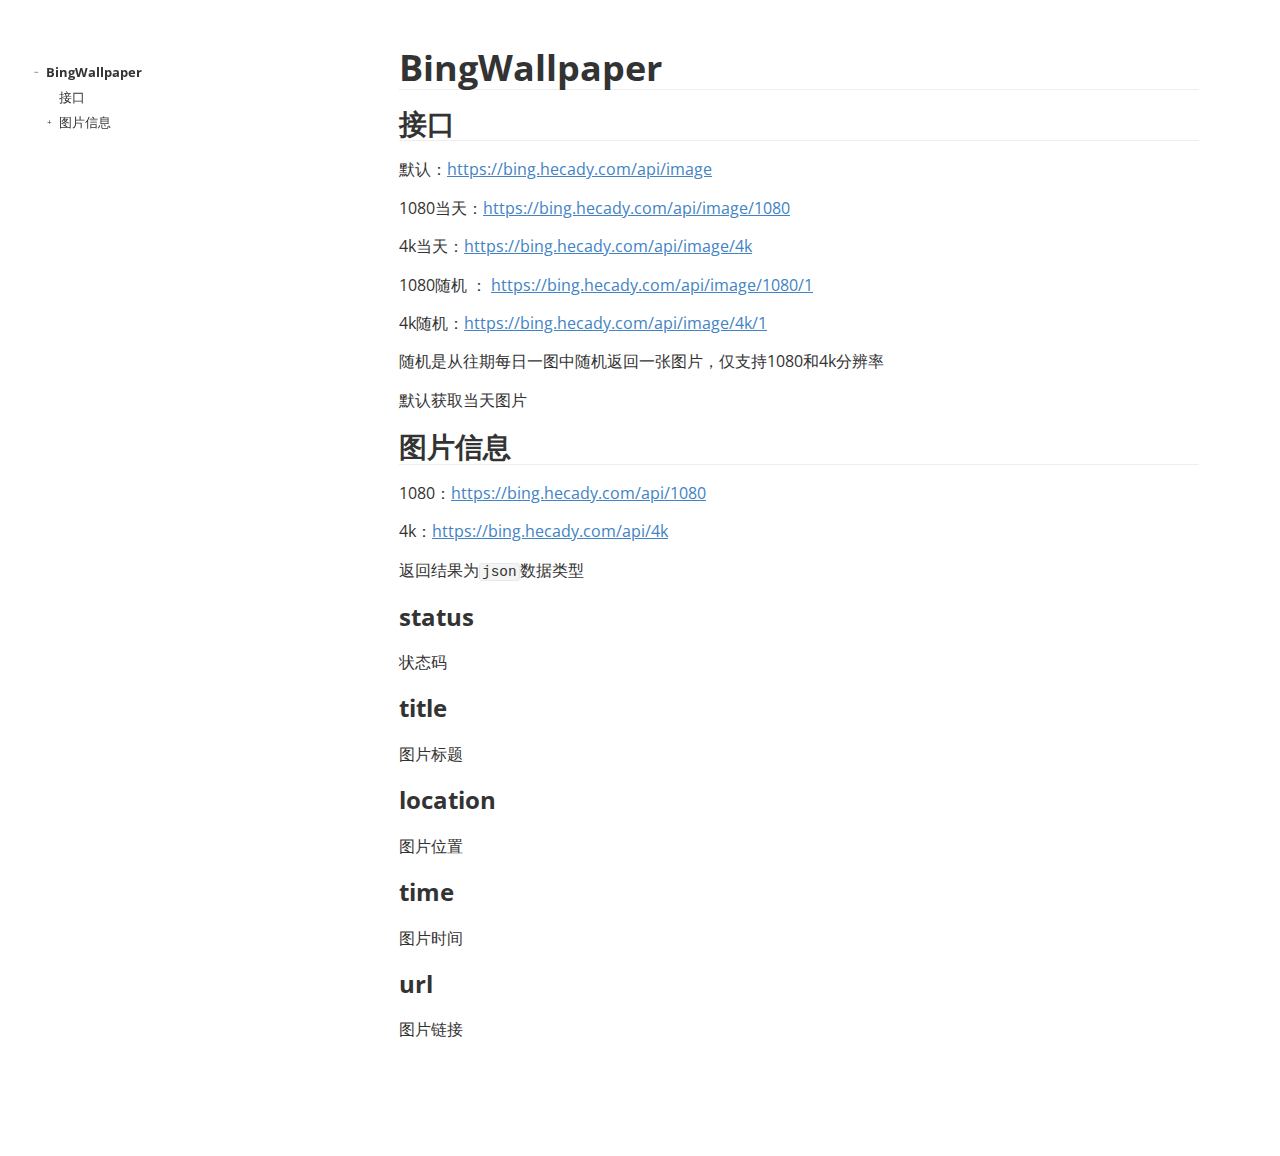
<file: templates/readme.html>
<!doctype html>
<html>
<head>
<meta charset='UTF-8'><meta name='viewport' content='width=device-width initial-scale=1'>

<link href='https://fonts.loli.net/css?family=Open+Sans:400italic,700italic,700,400&subset=latin,latin-ext' rel='stylesheet' type='text/css' /><style type='text/css'>html {overflow-x: initial !important;}:root { --bg-color:#ffffff; --text-color:#333333; --select-text-bg-color:#B5D6FC; --select-text-font-color:auto; --monospace:"Lucida Console",Consolas,"Courier",monospace; --title-bar-height:20px; }
.mac-os-11 { --title-bar-height:28px; }
html { font-size: 14px; background-color: var(--bg-color); color: var(--text-color); font-family: "Helvetica Neue", Helvetica, Arial, sans-serif; -webkit-font-smoothing: antialiased; }
body { margin: 0px; padding: 0px; height: auto; inset: 0px; font-size: 1rem; line-height: 1.42857; overflow-x: hidden; background: inherit; tab-size: 4; }
iframe { margin: auto; }
a.url { word-break: break-all; }
a:active, a:hover { outline: 0px; }
.in-text-selection, ::selection { text-shadow: none; background: var(--select-text-bg-color); color: var(--select-text-font-color); }
#write { margin: 0px auto; height: auto; width: inherit; word-break: normal; overflow-wrap: break-word; position: relative; white-space: normal; overflow-x: visible; padding-top: 36px; }
#write.first-line-indent p { text-indent: 2em; }
#write.first-line-indent li p, #write.first-line-indent p * { text-indent: 0px; }
#write.first-line-indent li { margin-left: 2em; }
.for-image #write { padding-left: 8px; padding-right: 8px; }
body.typora-export { padding-left: 30px; padding-right: 30px; }
.typora-export .footnote-line, .typora-export li, .typora-export p { white-space: pre-wrap; }
.typora-export .task-list-item input { pointer-events: none; }
@media screen and (max-width: 500px) {
  body.typora-export { padding-left: 0px; padding-right: 0px; }
  #write { padding-left: 20px; padding-right: 20px; }
  .CodeMirror-sizer { margin-left: 0px !important; }
  .CodeMirror-gutters { display: none !important; }
}
#write li > figure:last-child { margin-bottom: 0.5rem; }
#write ol, #write ul { position: relative; }
img { max-width: 100%; vertical-align: middle; image-orientation: from-image; }
button, input, select, textarea { color: inherit; font: inherit; }
input[type="checkbox"], input[type="radio"] { line-height: normal; padding: 0px; }
*, ::after, ::before { box-sizing: border-box; }
#write h1, #write h2, #write h3, #write h4, #write h5, #write h6, #write p, #write pre { width: inherit; }
#write h1, #write h2, #write h3, #write h4, #write h5, #write h6, #write p { position: relative; }
p { line-height: inherit; }
h1, h2, h3, h4, h5, h6 { break-after: avoid-page; break-inside: avoid; orphans: 4; }
p { orphans: 4; }
h1 { font-size: 2rem; }
h2 { font-size: 1.8rem; }
h3 { font-size: 1.6rem; }
h4 { font-size: 1.4rem; }
h5 { font-size: 1.2rem; }
h6 { font-size: 1rem; }
.md-math-block, .md-rawblock, h1, h2, h3, h4, h5, h6, p { margin-top: 1rem; margin-bottom: 1rem; }
.hidden { display: none; }
.md-blockmeta { color: rgb(204, 204, 204); font-weight: 700; font-style: italic; }
a { cursor: pointer; }
sup.md-footnote { padding: 2px 4px; background-color: rgba(238, 238, 238, 0.7); color: rgb(85, 85, 85); border-radius: 4px; cursor: pointer; }
sup.md-footnote a, sup.md-footnote a:hover { color: inherit; text-transform: inherit; text-decoration: inherit; }
#write input[type="checkbox"] { cursor: pointer; width: inherit; height: inherit; }
figure { overflow-x: auto; margin: 1.2em 0px; max-width: calc(100% + 16px); padding: 0px; }
figure > table { margin: 0px; }
tr { break-inside: avoid; break-after: auto; }
thead { display: table-header-group; }
table { border-collapse: collapse; border-spacing: 0px; width: 100%; overflow: auto; break-inside: auto; text-align: left; }
table.md-table td { min-width: 32px; }
.CodeMirror-gutters { border-right: 0px; background-color: inherit; }
.CodeMirror-linenumber { user-select: none; }
.CodeMirror { text-align: left; }
.CodeMirror-placeholder { opacity: 0.3; }
.CodeMirror pre { padding: 0px 4px; }
.CodeMirror-lines { padding: 0px; }
div.hr:focus { cursor: none; }
#write pre { white-space: pre-wrap; }
#write.fences-no-line-wrapping pre { white-space: pre; }
#write pre.ty-contain-cm { white-space: normal; }
.CodeMirror-gutters { margin-right: 4px; }
.md-fences { font-size: 0.9rem; display: block; break-inside: avoid; text-align: left; overflow: visible; white-space: pre; background: inherit; position: relative !important; }
.md-fences-adv-panel { width: 100%; margin-top: 10px; text-align: center; padding-top: 0px; padding-bottom: 8px; overflow-x: auto; }
#write .md-fences.mock-cm { white-space: pre-wrap; }
.md-fences.md-fences-with-lineno { padding-left: 0px; }
#write.fences-no-line-wrapping .md-fences.mock-cm { white-space: pre; overflow-x: auto; }
.md-fences.mock-cm.md-fences-with-lineno { padding-left: 8px; }
.CodeMirror-line, twitterwidget { break-inside: avoid; }
.footnotes { opacity: 0.8; font-size: 0.9rem; margin-top: 1em; margin-bottom: 1em; }
.footnotes + .footnotes { margin-top: 0px; }
.md-reset { margin: 0px; padding: 0px; border: 0px; outline: 0px; vertical-align: top; background: 0px 0px; text-decoration: none; text-shadow: none; float: none; position: static; width: auto; height: auto; white-space: nowrap; cursor: inherit; -webkit-tap-highlight-color: transparent; line-height: normal; font-weight: 400; text-align: left; box-sizing: content-box; direction: ltr; }
li div { padding-top: 0px; }
blockquote { margin: 1rem 0px; }
li .mathjax-block, li p { margin: 0.5rem 0px; }
li blockquote { margin: 1rem 0px; }
li { margin: 0px; position: relative; }
blockquote > :last-child { margin-bottom: 0px; }
blockquote > :first-child, li > :first-child { margin-top: 0px; }
.footnotes-area { color: rgb(136, 136, 136); margin-top: 0.714rem; padding-bottom: 0.143rem; white-space: normal; }
#write .footnote-line { white-space: pre-wrap; }
@media print {
  body, html { border: 1px solid transparent; height: 99%; break-after: avoid; break-before: avoid; font-variant-ligatures: no-common-ligatures; }
  #write { margin-top: 0px; padding-top: 0px; border-color: transparent !important; }
  .typora-export * { -webkit-print-color-adjust: exact; }
  .typora-export #write { break-after: avoid; }
  .typora-export #write::after { height: 0px; }
  .is-mac table { break-inside: avoid; }
  .typora-export-show-outline .typora-export-sidebar { display: none; }
}
.footnote-line { margin-top: 0.714em; font-size: 0.7em; }
a img, img a { cursor: pointer; }
pre.md-meta-block { font-size: 0.8rem; min-height: 0.8rem; white-space: pre-wrap; background: rgb(204, 204, 204); display: block; overflow-x: hidden; }
p > .md-image:only-child:not(.md-img-error) img, p > img:only-child { display: block; margin: auto; }
#write.first-line-indent p > .md-image:only-child:not(.md-img-error) img { left: -2em; position: relative; }
p > .md-image:only-child { display: inline-block; width: 100%; }
#write .MathJax_Display { margin: 0.8em 0px 0px; }
.md-math-block { width: 100%; }
.md-math-block:not(:empty)::after { display: none; }
.MathJax_ref { fill: currentcolor; }
[contenteditable="true"]:active, [contenteditable="true"]:focus, [contenteditable="false"]:active, [contenteditable="false"]:focus { outline: 0px; box-shadow: none; }
.md-task-list-item { position: relative; list-style-type: none; }
.task-list-item.md-task-list-item { padding-left: 0px; }
.md-task-list-item > input { position: absolute; top: 0px; left: 0px; margin-left: -1.2em; margin-top: calc(1em - 10px); border: none; }
.math { font-size: 1rem; }
.md-toc { min-height: 3.58rem; position: relative; font-size: 0.9rem; border-radius: 10px; }
.md-toc-content { position: relative; margin-left: 0px; }
.md-toc-content::after, .md-toc::after { display: none; }
.md-toc-item { display: block; color: rgb(65, 131, 196); }
.md-toc-item a { text-decoration: none; }
.md-toc-inner:hover { text-decoration: underline; }
.md-toc-inner { display: inline-block; cursor: pointer; }
.md-toc-h1 .md-toc-inner { margin-left: 0px; font-weight: 700; }
.md-toc-h2 .md-toc-inner { margin-left: 2em; }
.md-toc-h3 .md-toc-inner { margin-left: 4em; }
.md-toc-h4 .md-toc-inner { margin-left: 6em; }
.md-toc-h5 .md-toc-inner { margin-left: 8em; }
.md-toc-h6 .md-toc-inner { margin-left: 10em; }
@media screen and (max-width: 48em) {
  .md-toc-h3 .md-toc-inner { margin-left: 3.5em; }
  .md-toc-h4 .md-toc-inner { margin-left: 5em; }
  .md-toc-h5 .md-toc-inner { margin-left: 6.5em; }
  .md-toc-h6 .md-toc-inner { margin-left: 8em; }
}
a.md-toc-inner { font-size: inherit; font-style: inherit; font-weight: inherit; line-height: inherit; }
.footnote-line a:not(.reversefootnote) { color: inherit; }
.md-attr { display: none; }
.md-fn-count::after { content: "."; }
code, pre, samp, tt { font-family: var(--monospace); }
kbd { margin: 0px 0.1em; padding: 0.1em 0.6em; font-size: 0.8em; color: rgb(36, 39, 41); background: rgb(255, 255, 255); border: 1px solid rgb(173, 179, 185); border-radius: 3px; box-shadow: rgba(12, 13, 14, 0.2) 0px 1px 0px, rgb(255, 255, 255) 0px 0px 0px 2px inset; white-space: nowrap; vertical-align: middle; }
.md-comment { color: rgb(162, 127, 3); opacity: 0.6; font-family: var(--monospace); }
code { text-align: left; vertical-align: initial; }
a.md-print-anchor { white-space: pre !important; border-width: initial !important; border-style: none !important; border-color: initial !important; display: inline-block !important; position: absolute !important; width: 1px !important; right: 0px !important; outline: 0px !important; background: 0px 0px !important; text-decoration: initial !important; text-shadow: initial !important; }
.os-windows.monocolor-emoji .md-emoji { font-family: "Segoe UI Symbol", sans-serif; }
.md-diagram-panel > svg { max-width: 100%; }
[lang="flow"] svg, [lang="mermaid"] svg { max-width: 100%; height: auto; }
[lang="mermaid"] .node text { font-size: 1rem; }
table tr th { border-bottom: 0px; }
video { max-width: 100%; display: block; margin: 0px auto; }
iframe { max-width: 100%; width: 100%; border: none; }
.highlight td, .highlight tr { border: 0px; }
mark { background: rgb(255, 255, 0); color: rgb(0, 0, 0); }
.md-html-inline .md-plain, .md-html-inline strong, mark .md-inline-math, mark strong { color: inherit; }
.md-expand mark .md-meta { opacity: 0.3 !important; }
mark .md-meta { color: rgb(0, 0, 0); }
@media print {
  .typora-export h1, .typora-export h2, .typora-export h3, .typora-export h4, .typora-export h5, .typora-export h6 { break-inside: avoid; }
}
.md-diagram-panel .messageText { stroke: none !important; }
.md-diagram-panel .start-state { fill: var(--node-fill); }
.md-diagram-panel .edgeLabel rect { opacity: 1 !important; }
.md-fences.md-fences-math { font-size: 1em; }
.md-fences-advanced:not(.md-focus) { padding: 0px; white-space: nowrap; border: 0px; }
.md-fences-advanced:not(.md-focus) { background: inherit; }
.typora-export-show-outline .typora-export-content { max-width: 1440px; margin: auto; display: flex; flex-direction: row; }
.typora-export-sidebar { width: 300px; font-size: 0.8rem; margin-top: 80px; margin-right: 18px; }
.typora-export-show-outline #write { --webkit-flex:2; flex: 2 1 0%; }
.typora-export-sidebar .outline-content { position: fixed; top: 0px; max-height: 100%; overflow: hidden auto; padding-bottom: 30px; padding-top: 60px; width: 300px; }
@media screen and (max-width: 1024px) {
  .typora-export-sidebar, .typora-export-sidebar .outline-content { width: 240px; }
}
@media screen and (max-width: 800px) {
  .typora-export-sidebar { display: none; }
}
.outline-content li, .outline-content ul { margin-left: 0px; margin-right: 0px; padding-left: 0px; padding-right: 0px; list-style: none; }
.outline-content ul { margin-top: 0px; margin-bottom: 0px; }
.outline-content strong { font-weight: 400; }
.outline-expander { width: 1rem; height: 1.42857rem; position: relative; display: table-cell; vertical-align: middle; cursor: pointer; padding-left: 4px; }
.outline-expander::before { content: ""; position: relative; font-family: Ionicons; display: inline-block; font-size: 8px; vertical-align: middle; }
.outline-item { padding-top: 3px; padding-bottom: 3px; cursor: pointer; }
.outline-expander:hover::before { content: ""; }
.outline-h1 > .outline-item { padding-left: 0px; }
.outline-h2 > .outline-item { padding-left: 1em; }
.outline-h3 > .outline-item { padding-left: 2em; }
.outline-h4 > .outline-item { padding-left: 3em; }
.outline-h5 > .outline-item { padding-left: 4em; }
.outline-h6 > .outline-item { padding-left: 5em; }
.outline-label { cursor: pointer; display: table-cell; vertical-align: middle; text-decoration: none; color: inherit; }
.outline-label:hover { text-decoration: underline; }
.outline-item:hover { border-color: rgb(245, 245, 245); background-color: var(--item-hover-bg-color); }
.outline-item:hover { margin-left: -28px; margin-right: -28px; border-left: 28px solid transparent; border-right: 28px solid transparent; }
.outline-item-single .outline-expander::before, .outline-item-single .outline-expander:hover::before { display: none; }
.outline-item-open > .outline-item > .outline-expander::before { content: ""; }
.outline-children { display: none; }
.info-panel-tab-wrapper { display: none; }
.outline-item-open > .outline-children { display: block; }
.typora-export .outline-item { padding-top: 1px; padding-bottom: 1px; }
.typora-export .outline-item:hover { margin-right: -8px; border-right: 8px solid transparent; }
.typora-export .outline-expander::before { content: "+"; font-family: inherit; top: -1px; }
.typora-export .outline-expander:hover::before, .typora-export .outline-item-open > .outline-item > .outline-expander::before { content: "−"; }
.typora-export-collapse-outline .outline-children { display: none; }
.typora-export-collapse-outline .outline-item-open > .outline-children, .typora-export-no-collapse-outline .outline-children { display: block; }
.typora-export-no-collapse-outline .outline-expander::before { content: "" !important; }
.typora-export-show-outline .outline-item-active > .outline-item .outline-label { font-weight: 700; }
.md-inline-math-container mjx-container { zoom: 0.95; }


:root {
    --side-bar-bg-color: #fafafa;
    --control-text-color: #777;
}

@include-when-export url(https://fonts.loli.net/css?family=Open+Sans:400italic,700italic,700,400&subset=latin,latin-ext);

/* open-sans-regular - latin-ext_latin */
  /* open-sans-italic - latin-ext_latin */
    /* open-sans-700 - latin-ext_latin */
    /* open-sans-700italic - latin-ext_latin */
  html {
    font-size: 16px;
    -webkit-font-smoothing: antialiased;
}

body {
    font-family: "Open Sans","Clear Sans", "Helvetica Neue", Helvetica, Arial, 'Segoe UI Emoji', sans-serif;
    color: rgb(51, 51, 51);
    line-height: 1.6;
}

#write {
    max-width: 860px;
  	margin: 0 auto;
  	padding: 30px;
    padding-bottom: 100px;
}

@media only screen and (min-width: 1400px) {
	#write {
		max-width: 1024px;
	}
}

@media only screen and (min-width: 1800px) {
	#write {
		max-width: 1200px;
	}
}

#write > ul:first-child,
#write > ol:first-child{
    margin-top: 30px;
}

a {
    color: #4183C4;
}
h1,
h2,
h3,
h4,
h5,
h6 {
    position: relative;
    margin-top: 1rem;
    margin-bottom: 1rem;
    font-weight: bold;
    line-height: 1.4;
    cursor: text;
}
h1:hover a.anchor,
h2:hover a.anchor,
h3:hover a.anchor,
h4:hover a.anchor,
h5:hover a.anchor,
h6:hover a.anchor {
    text-decoration: none;
}
h1 tt,
h1 code {
    font-size: inherit;
}
h2 tt,
h2 code {
    font-size: inherit;
}
h3 tt,
h3 code {
    font-size: inherit;
}
h4 tt,
h4 code {
    font-size: inherit;
}
h5 tt,
h5 code {
    font-size: inherit;
}
h6 tt,
h6 code {
    font-size: inherit;
}
h1 {
    font-size: 2.25em;
    line-height: 1.2;
    border-bottom: 1px solid #eee;
}
h2 {
    font-size: 1.75em;
    line-height: 1.225;
    border-bottom: 1px solid #eee;
}

/*@media print {
    .typora-export h1,
    .typora-export h2 {
        border-bottom: none;
        padding-bottom: initial;
    }

    .typora-export h1::after,
    .typora-export h2::after {
        content: "";
        display: block;
        height: 100px;
        margin-top: -96px;
        border-top: 1px solid #eee;
    }
}*/

h3 {
    font-size: 1.5em;
    line-height: 1.43;
}
h4 {
    font-size: 1.25em;
}
h5 {
    font-size: 1em;
}
h6 {
   font-size: 1em;
    color: #777;
}
p,
blockquote,
ul,
ol,
dl,
table{
    margin: 0.8em 0;
}
li>ol,
li>ul {
    margin: 0 0;
}
hr {
    height: 2px;
    padding: 0;
    margin: 16px 0;
    background-color: #e7e7e7;
    border: 0 none;
    overflow: hidden;
    box-sizing: content-box;
}

li p.first {
    display: inline-block;
}
ul,
ol {
    padding-left: 30px;
}
ul:first-child,
ol:first-child {
    margin-top: 0;
}
ul:last-child,
ol:last-child {
    margin-bottom: 0;
}
blockquote {
    border-left: 4px solid #dfe2e5;
    padding: 0 15px;
    color: #777777;
}
blockquote blockquote {
    padding-right: 0;
}
table {
    padding: 0;
    word-break: initial;
}
table tr {
    border: 1px solid #dfe2e5;
    margin: 0;
    padding: 0;
}
table tr:nth-child(2n),
thead {
    background-color: #f8f8f8;
}
table th {
    font-weight: bold;
    border: 1px solid #dfe2e5;
    border-bottom: 0;
    margin: 0;
    padding: 6px 13px;
}
table td {
    border: 1px solid #dfe2e5;
    margin: 0;
    padding: 6px 13px;
}
table th:first-child,
table td:first-child {
    margin-top: 0;
}
table th:last-child,
table td:last-child {
    margin-bottom: 0;
}

.CodeMirror-lines {
    padding-left: 4px;
}

.code-tooltip {
    box-shadow: 0 1px 1px 0 rgba(0,28,36,.3);
    border-top: 1px solid #eef2f2;
}

.md-fences,
code,
tt {
    border: 1px solid #e7eaed;
    background-color: #f8f8f8;
    border-radius: 3px;
    padding: 0;
    padding: 2px 4px 0px 4px;
    font-size: 0.9em;
}

code {
    background-color: #f3f4f4;
    padding: 0 2px 0 2px;
}

.md-fences {
    margin-bottom: 15px;
    margin-top: 15px;
    padding-top: 8px;
    padding-bottom: 6px;
}


.md-task-list-item > input {
  margin-left: -1.3em;
}

@media print {
    html {
        font-size: 13px;
    }
    table,
    pre {
        page-break-inside: avoid;
    }
    pre {
        word-wrap: break-word;
    }
}

.md-fences {
	background-color: #f8f8f8;
}
#write pre.md-meta-block {
	padding: 1rem;
    font-size: 85%;
    line-height: 1.45;
    background-color: #f7f7f7;
    border: 0;
    border-radius: 3px;
    color: #777777;
    margin-top: 0 !important;
}

.mathjax-block>.code-tooltip {
	bottom: .375rem;
}

.md-mathjax-midline {
    background: #fafafa;
}

#write>h3.md-focus:before{
	left: -1.5625rem;
	top: .375rem;
}
#write>h4.md-focus:before{
	left: -1.5625rem;
	top: .285714286rem;
}
#write>h5.md-focus:before{
	left: -1.5625rem;
	top: .285714286rem;
}
#write>h6.md-focus:before{
	left: -1.5625rem;
	top: .285714286rem;
}
.md-image>.md-meta {
    /*border: 1px solid #ddd;*/
    border-radius: 3px;
    padding: 2px 0px 0px 4px;
    font-size: 0.9em;
    color: inherit;
}

.md-tag {
    color: #a7a7a7;
    opacity: 1;
}

.md-toc {
    margin-top:20px;
    padding-bottom:20px;
}

.sidebar-tabs {
    border-bottom: none;
}

#typora-quick-open {
    border: 1px solid #ddd;
    background-color: #f8f8f8;
}

#typora-quick-open-item {
    background-color: #FAFAFA;
    border-color: #FEFEFE #e5e5e5 #e5e5e5 #eee;
    border-style: solid;
    border-width: 1px;
}

/** focus mode */
.on-focus-mode blockquote {
    border-left-color: rgba(85, 85, 85, 0.12);
}

header, .context-menu, .megamenu-content, footer{
    font-family: "Segoe UI", "Arial", sans-serif;
}

.file-node-content:hover .file-node-icon,
.file-node-content:hover .file-node-open-state{
    visibility: visible;
}

.mac-seamless-mode #typora-sidebar {
    background-color: #fafafa;
    background-color: var(--side-bar-bg-color);
}

.md-lang {
    color: #b4654d;
}

/*.html-for-mac {
    --item-hover-bg-color: #E6F0FE;
}*/

#md-notification .btn {
    border: 0;
}

.dropdown-menu .divider {
    border-color: #e5e5e5;
    opacity: 0.4;
}

.ty-preferences .window-content {
    background-color: #fafafa;
}

.ty-preferences .nav-group-item.active {
    color: white;
    background: #999;
}

.menu-item-container a.menu-style-btn {
    background-color: #f5f8fa;
    background-image: linear-gradient( 180deg , hsla(0, 0%, 100%, 0.8), hsla(0, 0%, 100%, 0));
}



</style><title>接口文档</title>
    <link rel="icon" href={{ url_for("static", filename = "image/index.png") }}>
</head>
<body class='typora-export os-windows typora-export-show-outline typora-export-collapse-outline'><div class='typora-export-content'>
<div class="typora-export-sidebar"><div class="outline-content"><li class="outline-item-wrapper outline-h1 outline-item-open"><div class="outline-item"><span class="outline-expander"></span><a class="outline-label" href="#bingwallpaper">BingWallpaper</a></div><ul class="outline-children"><li class="outline-item-wrapper outline-h2 outline-item-single"><div class="outline-item"><span class="outline-expander"></span><a class="outline-label" href="#接口">接口</a></div><ul class="outline-children"></ul></li><li class="outline-item-wrapper outline-h2"><div class="outline-item"><span class="outline-expander"></span><a class="outline-label" href="#图片信息">图片信息</a></div><ul class="outline-children"><li class="outline-item-wrapper outline-h3 outline-item-single"><div class="outline-item"><span class="outline-expander"></span><a class="outline-label" href="#status">status</a></div><ul class="outline-children"></ul></li><li class="outline-item-wrapper outline-h3 outline-item-single"><div class="outline-item"><span class="outline-expander"></span><a class="outline-label" href="#title">title</a></div><ul class="outline-children"></ul></li><li class="outline-item-wrapper outline-h3 outline-item-single"><div class="outline-item"><span class="outline-expander"></span><a class="outline-label" href="#location">location</a></div><ul class="outline-children"></ul></li><li class="outline-item-wrapper outline-h3 outline-item-single"><div class="outline-item"><span class="outline-expander"></span><a class="outline-label" href="#time">time</a></div><ul class="outline-children"></ul></li><li class="outline-item-wrapper outline-h3 outline-item-single"><div class="outline-item"><span class="outline-expander"></span><a class="outline-label" href="#url">url</a></div><ul class="outline-children"></ul></li></ul></li></ul></li></div></div><div id='write'  class=''><h1 id='bingwallpaper'><span>BingWallpaper</span></h1><h2 id='接口'><span>接口</span></h2><p><span>默认：</span><a href='https://bing.hecady.com/api/image' target='_blank' class='url'>https://bing.hecady.com/api/image</a></p><p><span>1080当天：</span><a href='https://bing.hecady.com/api/image/1080' target='_blank' class='url'>https://bing.hecady.com/api/image/1080</a></p><p><span>4k当天：</span><a href='https://bing.hecady.com/api/image/4k' target='_blank' class='url'>https://bing.hecady.com/api/image/4k</a></p><p><span>1080随机 ： </span><a href='https://bing.hecady.com/api/image/1080/1' target='_blank' class='url'>https://bing.hecady.com/api/image/1080/1</a></p><p><span>4k随机：</span><a href='https://bing.hecady.com/api/image/4k/1' target='_blank' class='url'>https://bing.hecady.com/api/image/4k/1</a></p><p><span>随机是从往期每日一图中随机返回一张图片，仅支持1080和4k分辨率</span></p><p><span>默认获取当天图片</span></p><h2 id='图片信息'><span>图片信息</span></h2><p><span>1080：</span><a href='https://bing.hecady.com/api/1080' target='_blank' class='url'>https://bing.hecady.com/api/1080</a></p><p><span>4k：</span><a href='https://bing.hecady.com/api/4k' target='_blank' class='url'>https://bing.hecady.com/api/4k</a></p><p><span>返回结果为</span><code>json</code><span>数据类型</span></p><h3 id='status'><span>status</span></h3><p><span>状态码</span></p><h3 id='title'><span>title</span></h3><p><span>图片标题</span></p><h3 id='location'><span>location</span></h3><p><span>图片位置</span></p><h3 id='time'><span>time</span></h3><p><span>图片时间</span></p><h3 id='url'><span>url</span></h3><p><span>图片链接</span></p></div></div>

<script>(function(){var e=document.body.parentElement,t=[],n=null,i=document.body.classList.contains("typora-export-collapse-outline"),r=function(e,t,n){document.addEventListener(e,function(e){if(!e.defaultPrevented)for(var i=e.target;i&&i!=this;i=i.parentNode)if(i.matches(t)){!1===n.call(i,e)&&(e.preventDefault(),e.stopPropagation());break}},!1)};function o(){return e.scrollTop}r("click",".outline-expander",function(e){var t=this.closest(".outline-item-wrapper").classList;return t.contains("outline-item-open")?t.remove("outline-item-open"):t.add("outline-item-open"),d(),!1}),r("click",".outline-item",function(e){var t=this.querySelector(".outline-label");if(location.hash="#"+t.getAttribute("href"),i){var n=this.closest(".outline-item-wrapper").classList;n.contains("outline-item-open")||n.add("outline-item-open"),c(),n.add("outline-item-active")}});var a,s,l=function(){var e=o();n=null;for(var i=0;i<t.length&&t[i][1]-e<60;i++)n=t[i]},c=function(){document.querySelectorAll(".outline-item-active").forEach(e=>e.classList.remove("outline-item-active")),document.querySelectorAll(".outline-item-single.outline-item-open").forEach(e=>e.classList.remove("outline-item-open"))},d=function(){if(n){c();var e=document.querySelector('.outline-label[href="#'+(CSS.escape?CSS.escape(n[0]):n[0])+'"]');if(e)if(i){var t=e.closest(".outline-item-open>ul>.outline-item-wrapper");if(t)t.classList.add("outline-item-active");else{for(var r=(e=e.closest(".outline-item-wrapper")).parentElement.closest(".outline-item-wrapper");r;)r=(e=r).parentElement.closest(".outline-item-wrapper");e.classList.add("outline-item-active")}}else e.closest(".outline-item-wrapper").classList.add("outline-item-active")}};window.addEventListener("scroll",function(e){a&&clearTimeout(a),a=setTimeout(function(){l(),d()},300)});var u=function(){s=setTimeout(function(){!function(){t=[];var e=o();document.querySelector("#write").querySelectorAll("h1, h2, h3, h4, h5, h6").forEach(n=>{var i=n.getAttribute("id");t.push([i,e+n.getBoundingClientRect().y])})}(),l(),d()},300)};window.addEventListener("resize",function(e){s&&clearTimeout(s),u()}),u()})();</script></body>
</html>
</file>
